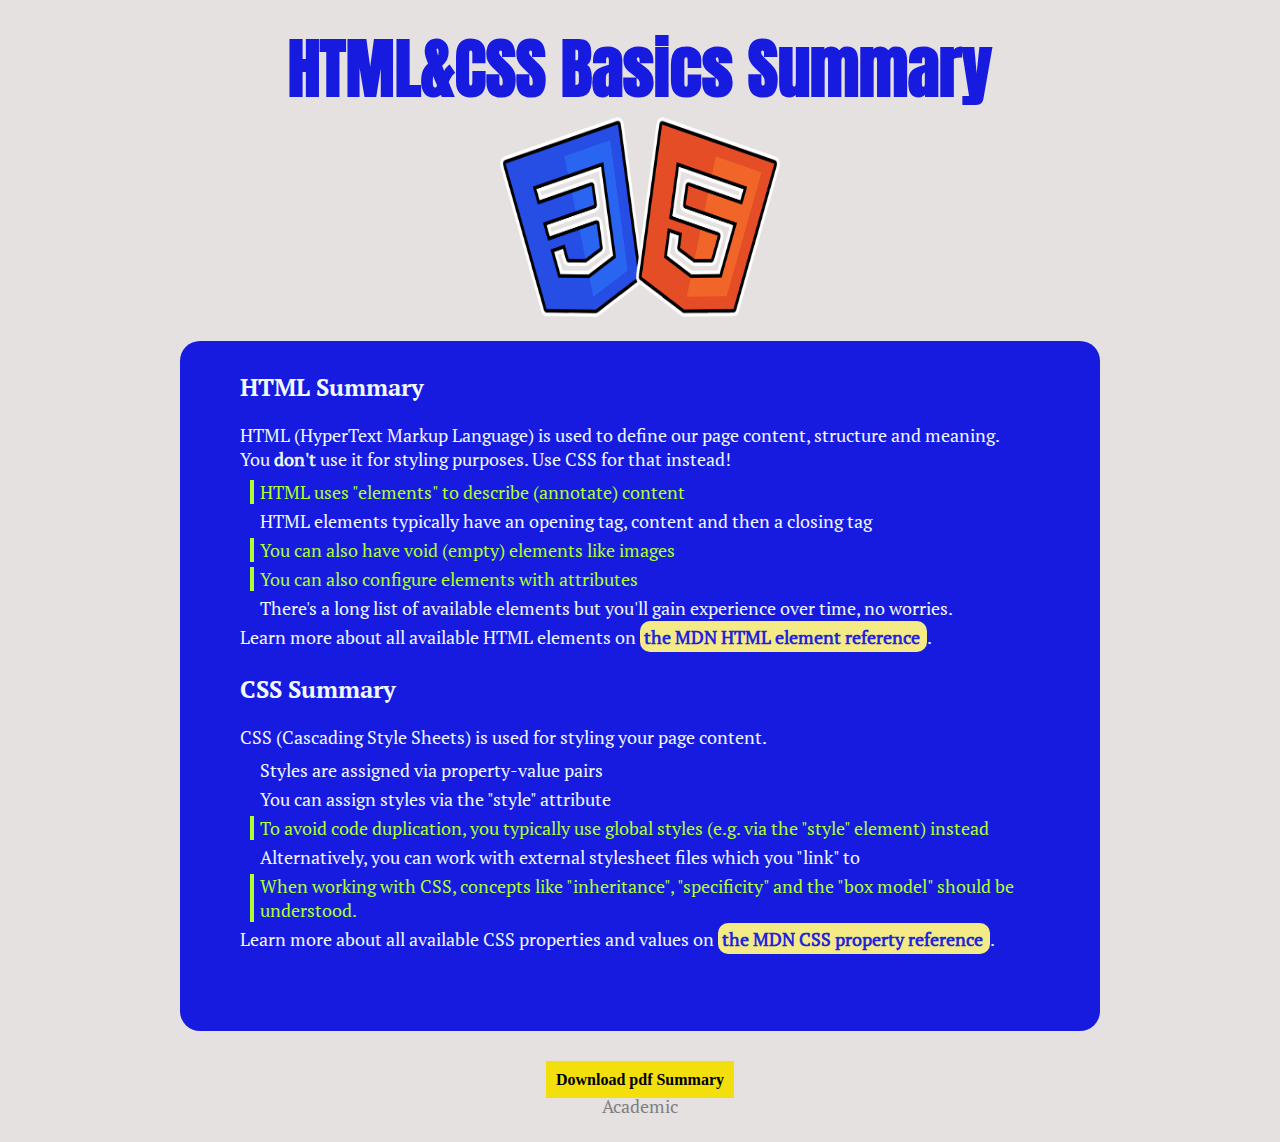
<file: Index.html>
<!DOCTYPE html>
<html lang="en">
  <head>
    <link rel="stylesheet" href="/styles/shared.css" />
    <link rel="stylesheet" href="/styles/full-page.css" />
    <meta charset="UTF-8" />
    <meta name="viewport" content="width=device-width, initial-scale=1.0" />
    <title>Practice|home</title>
  </head>
  <body>
    <header>
      <h1>HTML&CSS Basics Summary</h1>
      <img class="logo" src="images/html-css.png" alt="HTMLandCSS_logo" />
    </header>
    <main>
      <section>
        <h2>HTML Summary</h2>
        <p>
          HTML (HyperText Markup Language) is used to define our page content,
          structure and meaning. <br />
          You <span class="dont">don't</span> use it for styling purposes. Use
          CSS for that instead!
        </p>
        <ul>
          <li class="highlits">
            HTML uses "elements" to describe (annotate) content
          </li>
          <li>
            HTML elements typically have an opening tag, content and then a
            closing tag
          </li>
          <li class="highlits">
            You can also have void (empty) elements like images
          </li>
          <li class="highlits">
            You can also configure elements with attributes
          </li>
          <li>
            There's a long list of available elements but you'll gain experience
            over time, no worries.
          </li>
        </ul>
        <p>
          Learn more about all available HTML elements on
          <a class="high2" href="https://developer.mozilla.org/en-US/docs/Web/HTML/Element"> the MDN HTML element reference </a>.
        </p>
      </section>
      <section>
        <h2>CSS Summary</h2>
        <p>
          CSS (Cascading Style Sheets) is used for styling your page content.
        </p>
        <ul>
          <li>Styles are assigned via property-value pairs</li>
          <li>You can assign styles via the "style" attribute</li>
          <li class="highlits">
            To avoid code duplication, you typically use global styles (e.g. via
            the "style" element) instead
          </li>
          <li>
            Alternatively, you can work with external stylesheet files which you
            "link" to
          </li>
          <li class="highlits">
            When working with CSS, concepts like "inheritance", "specificity"
            and the "box model" should be <br />
            understood.
          </li>
        </ul>
        <p>
          Learn more about all available CSS properties and values on 
          <a class="high2" href="https://developer.mozilla.org/en-US/docs/Web/CSS/Reference">
            the MDN CSS property reference
            </a>.
        </p>
      </section>
    </main>
    <footer>
      <a class="but" href="">Download pdf Summary</a>
      <p>Academic</p>
    </footer>
  </body>
</html>
</file>
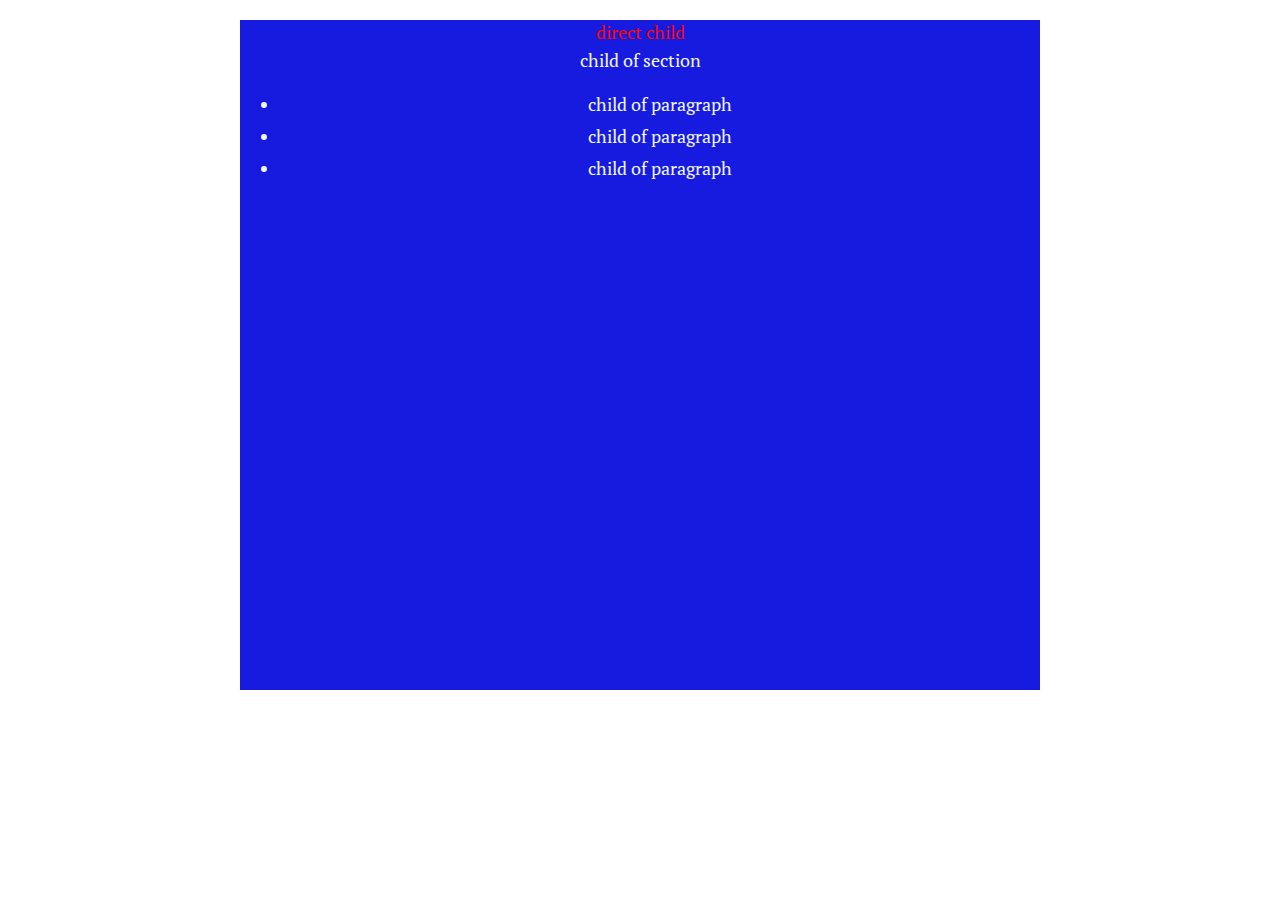
<file: home.html>
<!DOCTYPE html>
<html lang="en">
<head>
    <link rel="stylesheet" href="/styles/shared.css">
    <meta charset="UTF-8">
    <meta name="viewport" content="width=device-width, initial-scale=1.0">
    <title>Document</title>
</head>
<body>
    <main>
        <p>direct child</p>
        <section>
            <p>child of section</p>
        </section>
        <ul>
            <li>
                <p>child of paragraph</p>
            </li>
            <li>
                <p>child of paragraph</p>
            </li>
            <li>
                <p>child of paragraph</p>
            </li>
        </ul>
    </main>
</body>
</html>
</file>
<file: styles/shared.css>
@font-face {
    font-family: Anton;
    src: url(/fonts/Anton-Regular.ttf);
}

@font-face {
    font-family: serif-bold;
    src: url(/fonts/PTSerif-Bold.ttf);
}

@font-face {
    font-family: serif-regular;
    src: url(/fonts/PTSerif-Regular.ttf);
}

body{
    text-align: center;
    margin: 20px;

}

h1{
    font-family: Anton;
    font-size: 65px;
    color: rgb(23, 27, 223);
    margin-block: 0;
}

p, li{
    font-family: serif-regular;
    color: aliceblue;
    font-size: 18px;
    padding-bottom: 4px;
    padding-top: 0;
    margin-block: 0;
}

h2{
    font-family: serif-bold;
    color: rgb(240, 248, 255);
}

main{
    width: 800px;
    height: 670px;
    margin: 20px auto;
    background-color: rgb(23, 27, 223);
}
a{
    text-decoration: none;
}
a:hover, a:active{
    background-color: #f2f93c;
}



main>p{color:red;}
</file>
<file: styles/full-page.css>
body{
    background-color: #e5e1e1;
}

.logo{
    width: 280px;
    height: 200px;
}

.dont{
    font-weight: bold;
}

.high2{
    background-color: #f4ea86;
    color: #1e24de;
    font-weight: bold;
    padding: 3.5px;
    border-radius: 10px;
}
main{
    text-align: left;
    padding: 10px 60px;
    border-radius: 20px;

}

.highlits{
    color: greenyellow;
    border-left: 4px solid greenyellow;
}

ul{
    list-style: none;
    padding-inline-start: 10px;
    margin-block: 0;
}

li{
    padding:0 6px;
    color: rgb(240, 248, 255);
    margin: 5px 0;
    border-left:4px solid transparent;
}
.but{
    padding: 10px;
    color: #000;
    font-weight: bold;
    background-color: #f3df0b;
    margin-top: 20px;
    border-radius: 10;
}

footer{
    margin-top: 40px;
}
footer > p{
    color: gray;
    margin-top: 5px;
}
</file>
